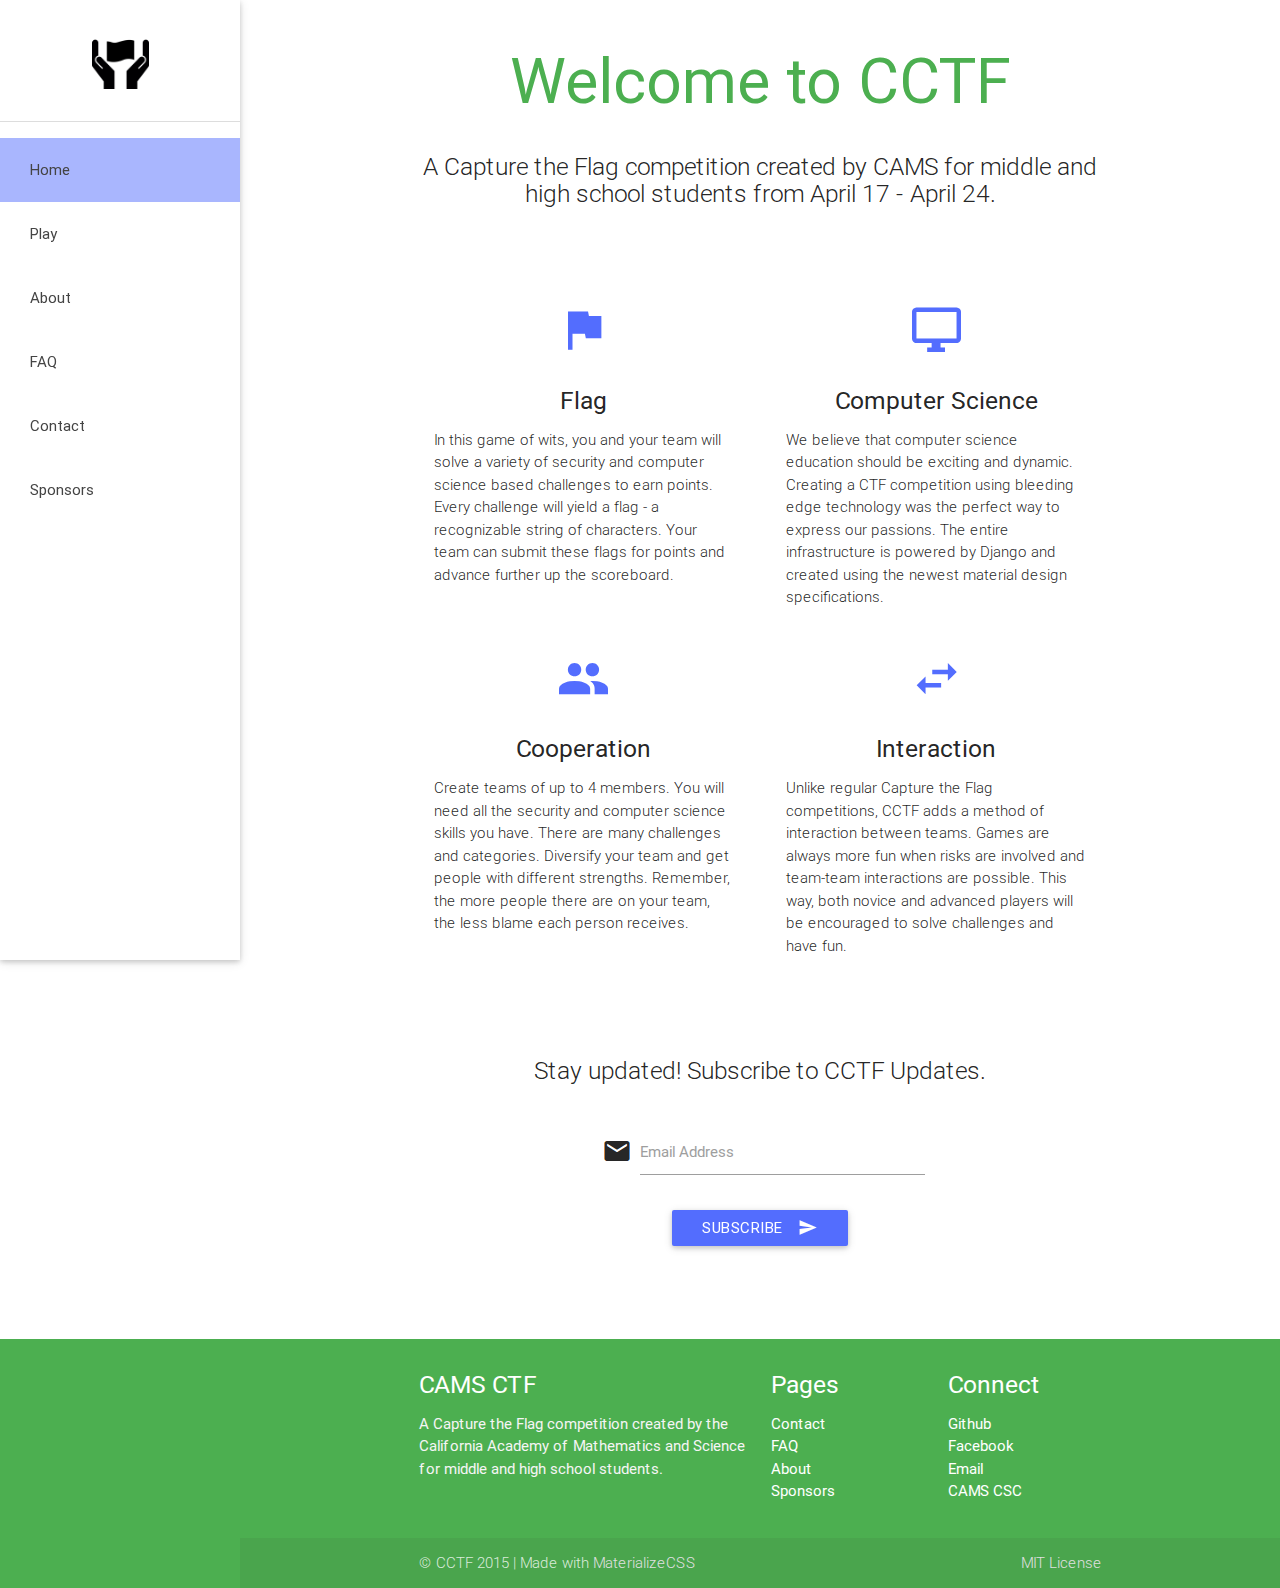
<file: index.html>
<!DOCTYPE html>
<html lang="en">

<head>
	<meta name="theme-color" content="#1B5E20">
    <meta http-equiv="Content-Type" content="text/html; charset=UTF-8" />
    <meta name="viewport" content="width=device-width, initial-scale=1, maximum-scale=1.0, user-scalable=no" />
	<meta name="description"  content="A Capture the Flag competition created by CAMS for middle and high school students." />
	<meta name="keywords"  content="ctf, cctf, cams, capture, flag, hack, competition" />
    <title>Home - CAMS Capture the Flag</title>
    <!-- Favicon -->
	<link rel="apple-touch-icon" sizes="57x57" href="/apple-touch-icon-57x57.png">
	<link rel="apple-touch-icon" sizes="114x114" href="/apple-touch-icon-114x114.png">
	<link rel="apple-touch-icon" sizes="72x72" href="/apple-touch-icon-72x72.png">
	<link rel="apple-touch-icon" sizes="144x144" href="/apple-touch-icon-144x144.png">
	<link rel="apple-touch-icon" sizes="60x60" href="/apple-touch-icon-60x60.png">
	<link rel="apple-touch-icon" sizes="120x120" href="/apple-touch-icon-120x120.png">
	<link rel="apple-touch-icon" sizes="76x76" href="/apple-touch-icon-76x76.png">
	<link rel="apple-touch-icon" sizes="152x152" href="/apple-touch-icon-152x152.png">
	<link rel="apple-touch-icon" sizes="180x180" href="/apple-touch-icon-180x180.png">
	<link rel="icon" type="image/png" href="/favicon-192x192.png" sizes="192x192">
	<link rel="icon" type="image/png" href="/favicon-160x160.png" sizes="160x160">
	<link rel="icon" type="image/png" href="/favicon-96x96.png" sizes="96x96">
	<link rel="icon" type="image/png" href="/favicon-16x16.png" sizes="16x16">
	<link rel="icon" type="image/png" href="/favicon-32x32.png" sizes="32x32">
	<meta name="msapplication-TileColor" content="#da532c">
	<meta name="msapplication-TileImage" content="/mstile-144x144.png">
    <!-- CSS  -->
    <link href="css/materialize.min.css" type="text/css" rel="stylesheet" media="screen,projection" />
    <link href="css/style.css" type="text/css" rel="stylesheet" media="screen,projection" />
</head>

<body>
	<header>
		<div class="container"><a href="#" data-activates="nav-mobile" class="button-collapse top-nav hide-on-large-only"><i class="medium mdi-navigation-menu indigo-text text-accent-2"></i></a></div>
		<ul id="nav-mobile" class="side-nav fixed">
			<li class="logo"><a id="logo-container" href="/" class="brand-logo">
				<object id="front-page-logo" type="image/png" data="logo.png"></object></a></li>
			<li class="active"><a href="/">Home</a></li>
			<li><a href="http://play.camsctf.com">Play</a></li>
			<li><a href="/about">About</a></li>
			<li><a href="/faq">FAQ</a></li>
			<li><a href="/contact">Contact</a></li>
			<li><a href="/sponsors">Sponsors</a></li>
		</ul>
	</header>
	
	<main>
		<div class="section no-pad-bot" id="index-banner">
			<div class="container">
				<h1 class="header center green-text">Welcome to CCTF</h1>
				<div class="row center">
					<h5 class="header col s12 light">A Capture the Flag competition created by CAMS for middle and high school students from April 17 - April 24.</h5>
				</div>
			</div>
		</div>
		
		<br>
		
		<div class="container">
			<div class="section">
				<div class="row">
					<div class="col s12 m6">
						<div class="icon-block">
							<h2 class="center indigo-text text-accent-2"><i class="mdi-content-flag"></i></h2>
							<h5 class="center">Flag</h5>

							<p class="light">In this game of wits, you and your team will solve a variety of security and computer science based challenges to earn points. Every challenge will yield a flag - a recognizable string of characters. Your team can submit these flags for points and advance further up the scoreboard.</p>
						</div>
					</div>

					<div class="col s12 m6">
						<div class="icon-block">
							<h2 class="center indigo-text text-accent-2"><i class="mdi-hardware-desktop-windows"></i></h2>
							<h5 class="center">Computer Science</h5>

							<p class="light">We believe that computer science education should be exciting and dynamic. Creating a CTF competition using bleeding edge technology was the perfect way to express our passions. The entire infrastructure is powered by Django and created using the newest material design specifications.</p>
						</div>
					</div>

					<div class="col s12 m6">
						<div class="icon-block">
							<h2 class="center indigo-text text-accent-2"><i class="mdi-social-people"></i></h2>
							<h5 class="center">Cooperation</h5>
							<p class="light">Create teams of up to 4 members. You will need all the security and computer science skills you have. There are many challenges and categories. Diversify your team and get people with different strengths. Remember, the more people there are on your team, the less blame each person receives.</p>
						</div>
					</div>
					
					<div class="col s12 m6">
						<div class="icon-block">
							<h2 class="center indigo-text text-accent-2"><i class="mdi-action-swap-horiz"></i></h2>
							<h5 class="center">Interaction</h5>
							<p class="light">Unlike regular Capture the Flag competitions, CCTF adds a method of interaction between teams. Games are always more fun when risks are involved and team-team interactions are possible. This way, both novice and advanced players will be encouraged to solve challenges and have fun.</p>
						</div>
					</div>
				</div>
				<br>
			</div>
			
			<div class="section">
				<div class="row center">
					<h5 class="header col s12 light">Stay updated! Subscribe to CCTF Updates.</h5>
				</div>
				<div class="row">
					<form method="post" action="http://camsctf.us10.list-manage.com/subscribe/post?u=fca31272a4fc22a114563f0ce&amp;id=0258f882fd" class="col s12 center">
						<div class="row">
							<div class="input-field col s12 l6 offset-l3">
								<i class="mdi-content-mail prefix"></i>
								<label for="mce-EMAIL">Email Address</label>
								<input type="email" value="" name="EMAIL" class="validate" id="mce-EMAIL" required>
							</div>
						</div>
						<div class="response" id="mce-error-response" style="display:none"></div>
						<div class="response" id="mce-success-response" style="display:none"></div>
						<div style="position: absolute; left: -5000px;"><input type="text" name="b_fca31272a4fc22a114563f0ce_0258f882fd" tabindex="-1" value=""></div>
						<button class="btn waves-effect waves-light indigo accent-2" type="submit" name="action">Subscribe
							<i class="mdi-content-send right"></i>
						</button>
					</form>
				</div>
			</div>
						
		</div>
		<br>
	</main>

	<footer class="green page-footer">
		<div class="container">
			<div class="row">
				<div class="col l6 s12">
					<h5 class="white-text">CAMS CTF</h5>
					<p class="grey-text text-lighten-4">A Capture the Flag competition created by the California Academy of Mathematics and Science for middle and high school students.</p>
				</div>
				<div class="col l3 s12">
					<h5 class="white-text">Pages</h5>
					<ul>
						<li><a class="white-text" href="/contact">Contact</a>
						</li>
						<li><a class="white-text" href="/faq">FAQ</a>
						</li>
						<li><a class="white-text" href="/about">About</a>
						</li>
						<li><a class="white-text" href="/sponsors">Sponsors</a>
						</li>
					</ul>
				</div>
				<div class="col l3 s12">
					<h5 class="white-text">Connect</h5>
					<ul>
						<li><a class="white-text" href="https://github.com/CAMSCSC">Github</a>
						</li>
						<li><a class="white-text" href="https://www.facebook.com/groups/1418538045055499/">Facebook</a>
						</li>
						<li><a class="white-text" href="mailto:contact@camsctf.com">Email</a>
						</li>
						<li><a class="white-text" href="http://camscsc.org/">CAMS CSC</a>
						</li>
					</ul>
				</div>
			</div>
		</div>
		<div class="footer-copyright">
			<div class="container">
			 	&copy; CCTF 2015 | Made with <a class="grey-text text-lighten-2" href="http://materializecss.com/">MaterializeCSS</a>
				<a class="grey-text text-lighten-2 right" href="https://github.com/bobbyluig/CCTF_Home/blob/master/LICENSE">MIT License</a>
			</div>
		</div>
	</footer>

    <script src="https://ajax.googleapis.com/ajax/libs/jquery/2.1.3/jquery.min.js"></script>
    <script src="js/materialize.min.js"></script>
	<script>
		(function(i,s,o,g,r,a,m){i['GoogleAnalyticsObject']=r;i[r]=i[r]||function(){(i[r].q=i[r].q||[]).push(arguments)},i[r].l=1*new Date();a=s.createElement(o),m=s.getElementsByTagName(o)[0];a.async=1;a.src=g;m.parentNode.insertBefore(a,m)})(window,document,'script','//www.google-analytics.com/analytics.js','ga');ga('create', 'UA-59224610-1', 'auto');ga('send', 'pageview');
		$(function(){$('.button-collapse').sideNav();});
	</script>
</body>

</html>
</file>
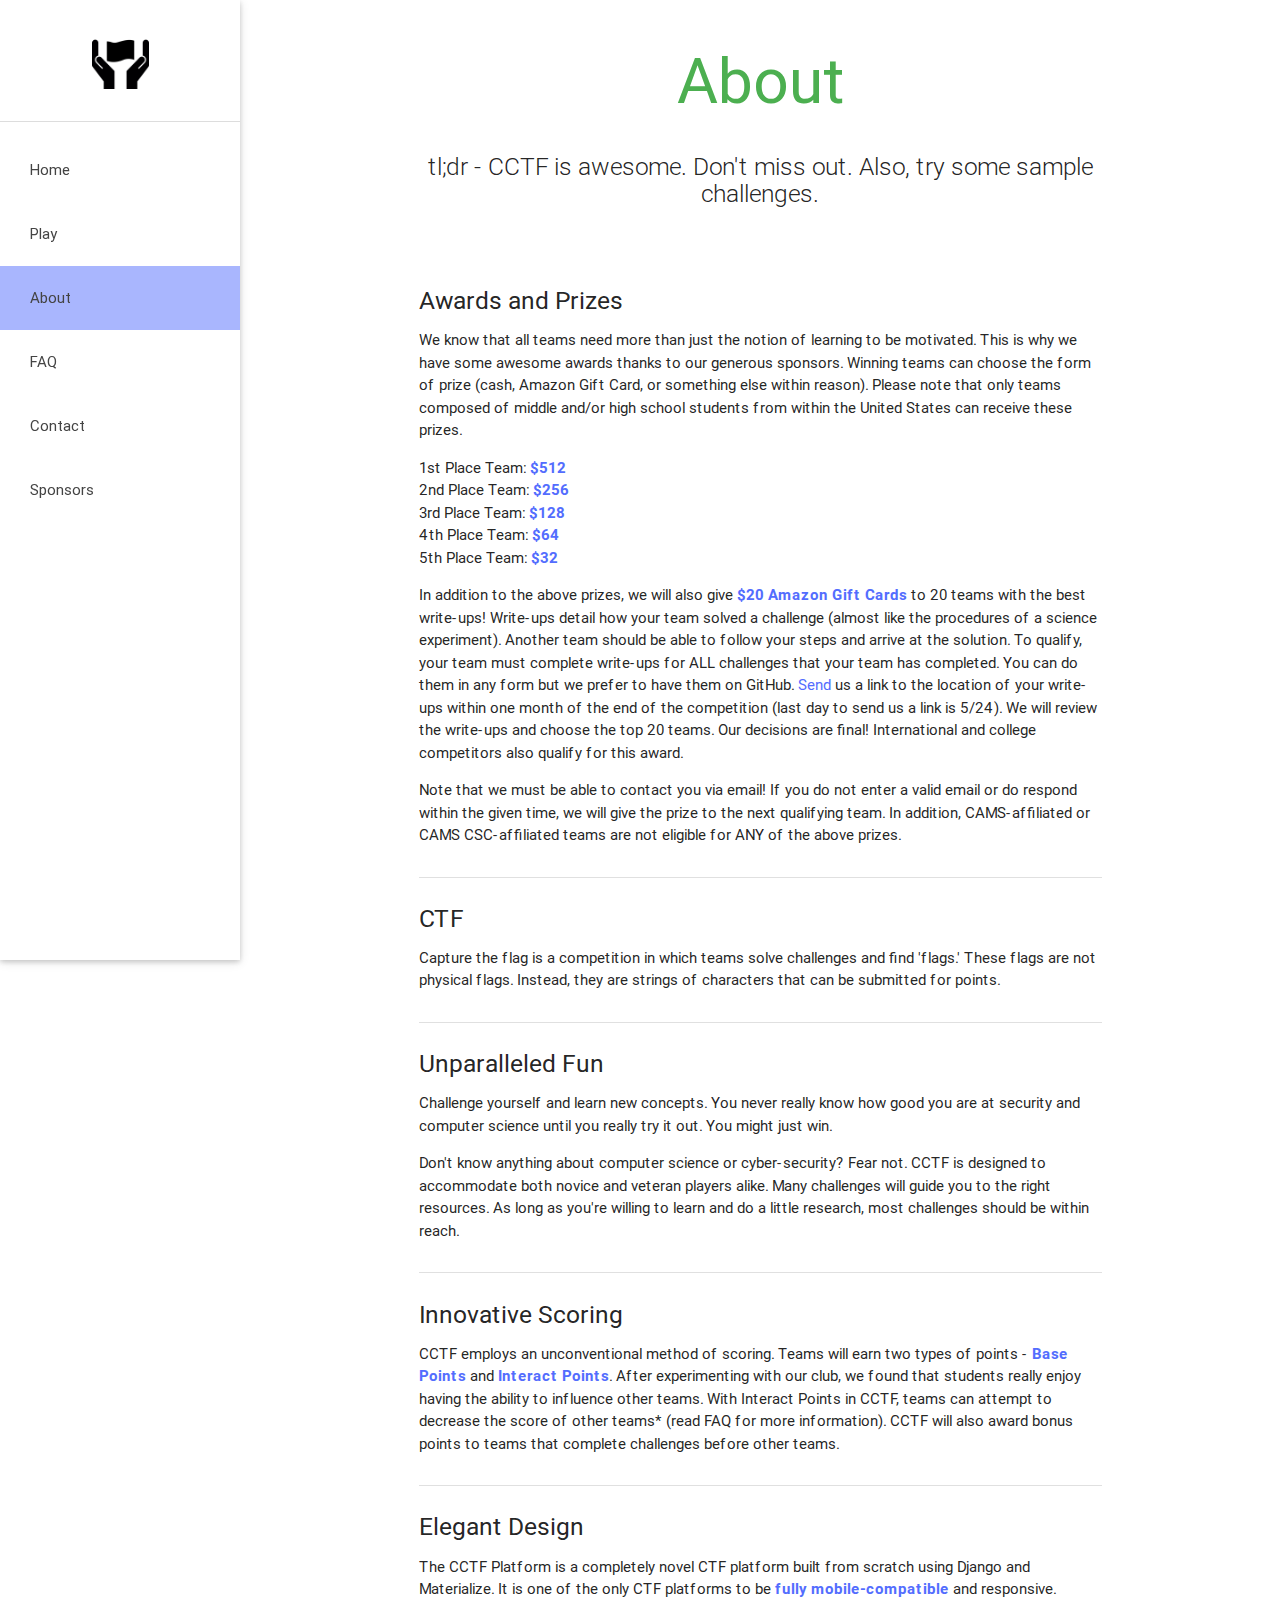
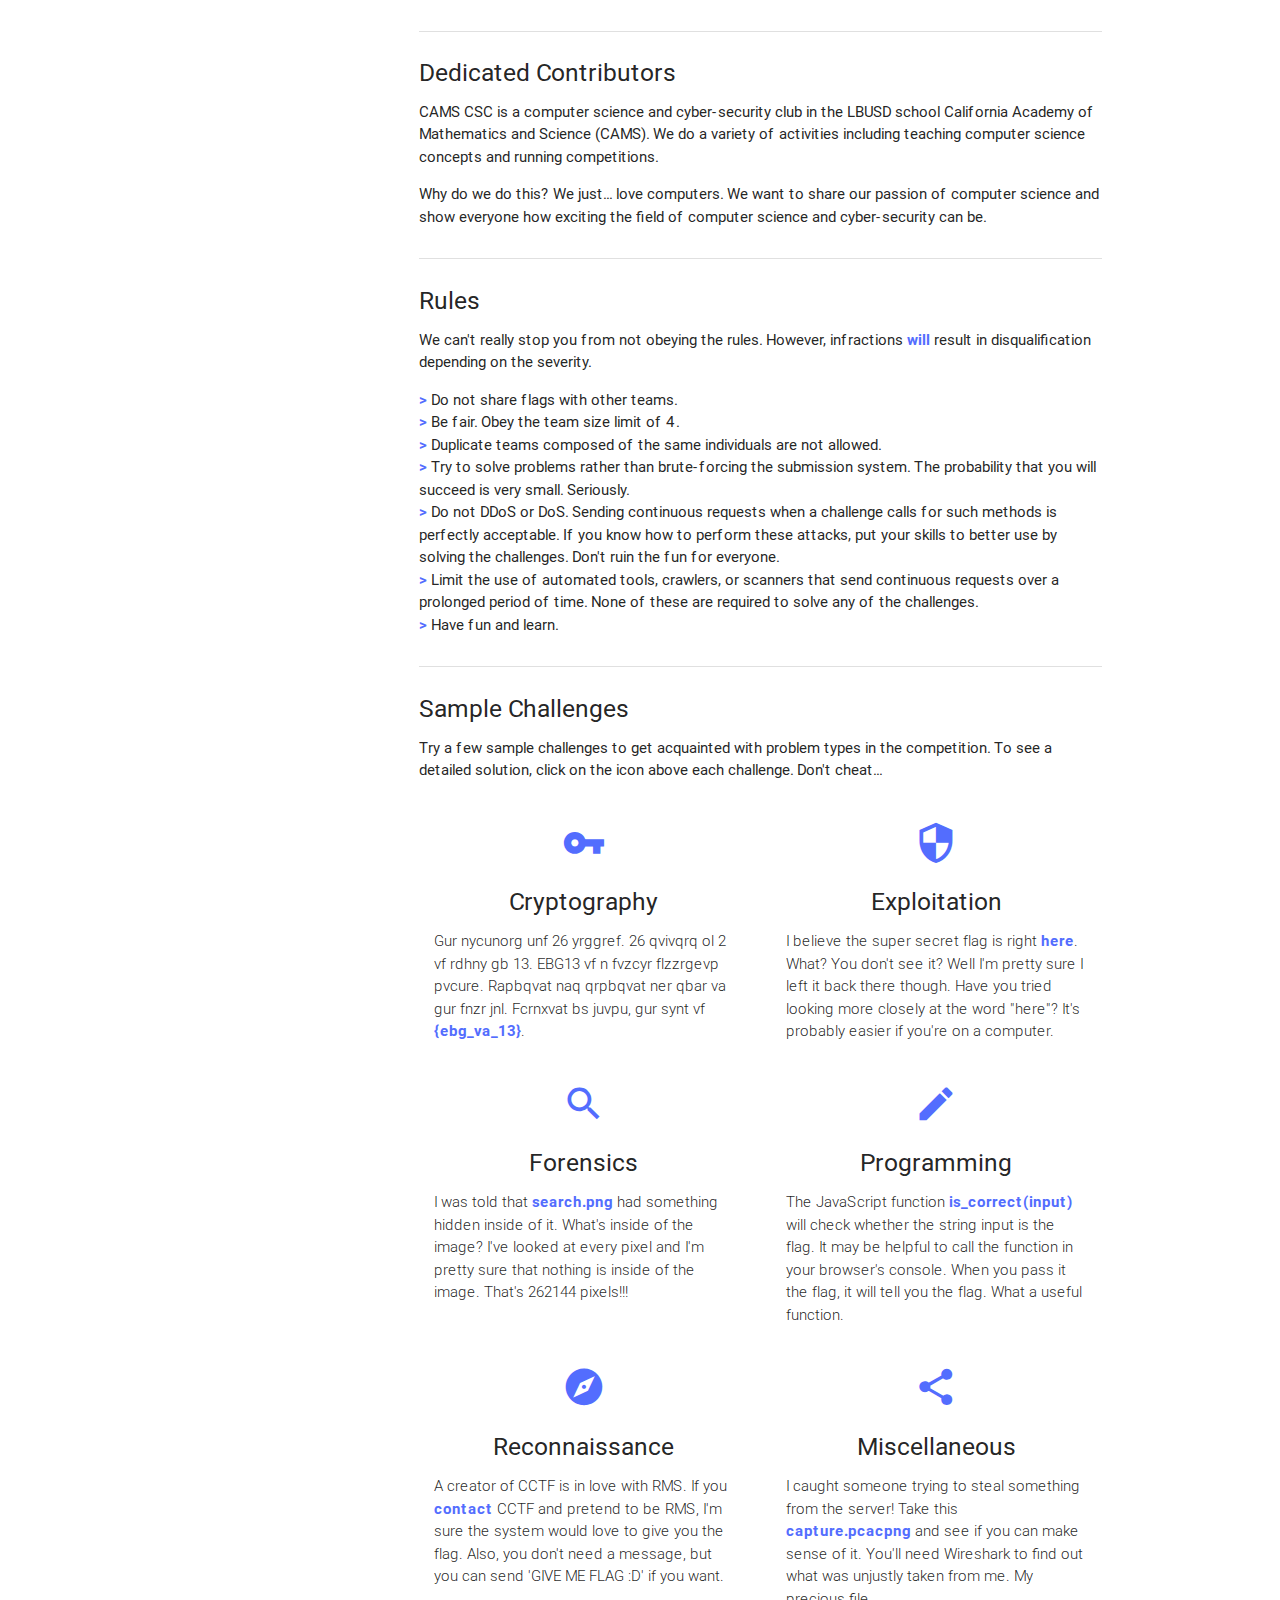
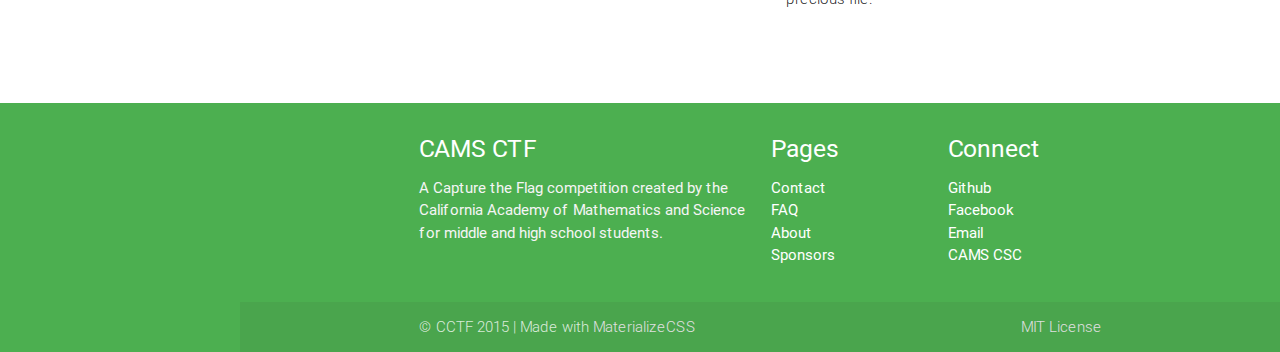
<file: about.html>
<!DOCTYPE html>
<html lang="en">

<head>
	<meta name="theme-color" content="#1B5E20">
    <meta http-equiv="Content-Type" content="text/html; charset=UTF-8" />
    <meta name="viewport" content="width=device-width, initial-scale=1, maximum-scale=1.0, user-scalable=no" />
	<meta name="description"  content="tl;dr - CCTF is awesome. Don't miss out. Also, try some sample challenges." />
	<meta name="keywords"  content="ctf, cctf, cams, capture, flag, hack, competition" />
    <title>About - CAMS Capture the Flag</title>
    <!-- Favicon -->
    <link rel="apple-touch-icon" sizes="57x57" href="/apple-touch-icon-57x57.png">
    <link rel="apple-touch-icon" sizes="114x114" href="/apple-touch-icon-114x114.png">
    <link rel="apple-touch-icon" sizes="72x72" href="/apple-touch-icon-72x72.png">
    <link rel="apple-touch-icon" sizes="144x144" href="/apple-touch-icon-144x144.png">
    <link rel="apple-touch-icon" sizes="60x60" href="/apple-touch-icon-60x60.png">
    <link rel="apple-touch-icon" sizes="120x120" href="/apple-touch-icon-120x120.png">
    <link rel="apple-touch-icon" sizes="76x76" href="/apple-touch-icon-76x76.png">
    <link rel="apple-touch-icon" sizes="152x152" href="/apple-touch-icon-152x152.png">
    <link rel="apple-touch-icon" sizes="180x180" href="/apple-touch-icon-180x180.png">
    <link rel="icon" type="image/png" href="/favicon-192x192.png" sizes="192x192">
    <link rel="icon" type="image/png" href="/favicon-160x160.png" sizes="160x160">
    <link rel="icon" type="image/png" href="/favicon-96x96.png" sizes="96x96">
    <link rel="icon" type="image/png" href="/favicon-16x16.png" sizes="16x16">
    <link rel="icon" type="image/png" href="/favicon-32x32.png" sizes="32x32">
    <meta name="msapplication-TileColor" content="#da532c">
    <meta name="msapplication-TileImage" content="/mstile-144x144.png">
    <!-- CSS  -->
    <link href="css/materialize.min.css" type="text/css" rel="stylesheet" media="screen,projection" />
    <link href="css/style.css" type="text/css" rel="stylesheet" media="screen,projection" />
</head>

<body>
	<header>
		<div class="container"><a href="#" data-activates="nav-mobile" class="button-collapse top-nav hide-on-large-only"><i class="medium mdi-navigation-menu indigo-text text-accent-2"></i></a></div>
		<ul id="nav-mobile" class="side-nav fixed">
			<li class="logo"><a id="logo-container" href="/" class="brand-logo">
				<object id="front-page-logo" type="image/png" data="logo.png"></object></a></li>
			<li><a href="/">Home</a></li>
			<li><a href="http://play.camsctf.com">Play</a></li>
			<li class="active"><a href="/about">About</a></li>
			<li><a href="/faq">FAQ</a></li>
			<li><a href="/contact">Contact</a></li>
			<li><a href="/sponsors">Sponsors</a></li>
		</ul>
	</header>
	
	<main>
		<div class="section no-pad-bot" id="index-banner">
			<div class="container">
				<h1 class="header center green-text">About</h1>
				<div class="row center">
					<h5 class="header col s12 light">tl;dr - CCTF is awesome. Don't miss out. Also, try some sample challenges.</h5>
				</div>
			</div>
		</div>
		
		<br>
		
		<div class="container">
			<div class="section" id="prizes">
				<h5>Awards and Prizes</h5>
				<p>We know that all teams need more than just the notion of learning to be motivated. This is why we have some awesome awards thanks to our generous sponsors. Winning teams can choose the form of prize (cash, Amazon Gift Card, or something else within reason). Please note that only teams composed of middle and/or high school students from within the United States can receive these prizes.</p>
				<ul>
					<li>1st Place Team: <b>$512</b></li>
					<li>2nd Place Team: <b>$256</b></li>
					<li>3rd Place Team: <b>$128</b></li>
					<li>4th Place Team: <b>$64</b></li>
					<li>5th Place Team: <b>$32</b></li>
				</ul>
				<p>In addition to the above prizes, we will also give <b>$20 Amazon Gift Cards</b> to 20 teams with the best write-ups! Write-ups detail how your team solved a challenge (almost like the procedures of a science experiment). Another team should be able to follow your steps and arrive at the solution. To qualify, your team must complete write-ups for ALL challenges that your team has completed. You can do them in any form but we prefer to have them on GitHub. <a href="mailto:contact@camsctf.com">Send</a> us a link to the location of your write-ups within one month of the end of the competition (last day to send us a link is 5/24). We will review the write-ups and choose the top 20 teams. Our decisions are final! International and college competitors also qualify for this award.</p>
				<p>Note that we must be able to contact you via email! If you do not enter a valid email or do respond within the given time, we will give the prize to the next qualifying team. In addition, CAMS-affiliated or CAMS CSC-affiliated teams are not eligible for ANY of the above prizes.</p>
			</div>
			<div class="divider"></div>	
	
			<div class="section">
				<h5>CTF</h5>
				<p>Capture the flag is a competition in which teams solve challenges and find 'flags.' These flags are not physical flags. Instead, they are strings of characters that can be submitted for points.</p>
			</div>
			<div class="divider"></div>

			<div class="section">
				<h5>Unparalleled Fun</h5>
				<p>Challenge yourself and learn new concepts. You never really know how good you are at security and computer science until you really try it out. You might just win.</p>
				<p>Don't know anything about computer science or cyber-security? Fear not. CCTF is designed to accommodate both novice and veteran players alike. Many challenges will guide you to the right resources. As long as you're willing to learn and do a little research, most challenges should be within reach.</p>
			</div>
			<div class="divider"></div>

			<div class="section">
				<h5>Innovative Scoring</h5>
				<p>CCTF employs an unconventional method of scoring. Teams will earn two types of points - <b>Base Points</b> and <b>Interact Points</b>. After experimenting with our club, we found that students really enjoy having the ability to influence other teams. With Interact Points in CCTF, teams can attempt to decrease the score of other teams* (read FAQ for more information). CCTF will also award bonus points to teams that complete challenges before other teams.</p>
			</div>
			<div class="divider"></div>
			
			<div class="section">
				<h5>Elegant Design</h5>
				<p>The CCTF Platform is a completely novel CTF platform built from scratch using Django and Materialize. It is one of the only CTF platforms to be <b>fully mobile-compatible</b> and responsive.</p>
			</div>
			<div class="divider"></div>
			
			<div class="section">
				<h5>Dedicated Contributors</h5>
				<p>CAMS CSC is a computer science and cyber-security club in the LBUSD school California Academy of Mathematics and Science (CAMS). We do a variety of activities including teaching computer science concepts and running competitions.</p>
				<p>Why do we do this? We just... love computers. We want to share our passion of computer science and show everyone how exciting the field of computer science and cyber-security can be.</p>
			</div>
			<div class="divider"></div>
			
			<div class="section rules" id="rules">
				<h5>Rules</h5>
				<p>We can't really stop you from not obeying the rules. However, infractions <b>will</b> result in disqualification depending on the severity.</p>
				<ul>
					<li>Do not share flags with other teams.</li>
					<li>Be fair. Obey the team size limit of 4.</li>
					<li>Duplicate teams composed of the same individuals are not allowed.</li>
					<li>Try to solve problems rather than brute-forcing the submission system. The probability that you will succeed is very small. Seriously.</li>
					<li>Do not DDoS or DoS. Sending continuous requests when a challenge calls for such methods is perfectly acceptable. If you know how to perform these attacks, put your skills to better use by solving the challenges. Don't ruin the fun for everyone.</li>
					<li>Limit the use of automated tools, crawlers, or scanners that send continuous requests over a prolonged period of time. None of these are required to solve any of the challenges.</li>
					<li>Have fun and learn.</li>
				</ul>
			</div>
			<div class="divider"></div>
			
			<div class="section">
				<h5>Sample Challenges</h5>
				<p>Try a few sample challenges to get acquainted with problem types in the competition. To see a detailed solution, click on the icon above each challenge. Don't cheat...</p>
				<div class="row">
					<div class="col s12 l6">
						<div class="icon-block">
							<h3 class="center indigo-text text-accent-2"><a id="crypt" href="#solutions"><i class="mdi-communication-vpn-key"></i></a></h3>
							<h5 class="center">Cryptography</h5>
							<p class="light">Gur nycunorg unf 26 yrggref. 26 qvivqrq ol 2 vf rdhny gb 13. EBG13 vf n fvzcyr flzzrgevp pvcure. Rapbqvat naq qrpbqvat ner qbar va gur fnzr jnl. Fcrnxvat bs juvpu, gur synt vf <b>{ebg_va_13}</b>.</p>
						</div>
					</div>
					<div class="col s12 l6">
						<div class="icon-block">
							<h3 class="center indigo-text text-accent-2"><a id="expl" href="#solutions"><i class="mdi-hardware-security"></i></a></h3>
							<h5 class="center">Exploitation</h5>
							<p class="light">I believe the super secret flag is right <b>here<!-- {sup3r_s3cr3t_f1ag} --></b>. What? You don't see it? Well I'm pretty sure I left it back there though. Have you tried looking more closely at the word "here"? It's probably easier if you're on a computer.</p>
						</div>
					</div>
					<div class="col s12 l6">
						<div class="icon-block">
							<h3 class="center indigo-text text-accent-2"><a id="fore" href="#solutions"><i class="mdi-action-search"></i></a></h3>
							<h5 class="center">Forensics</h5>
							<p class="light">I was told that <b><a href="sample/search.png" download>search.png</a></b> had something hidden inside of it. What's inside of the image? I've looked at every pixel and I'm pretty sure that nothing is inside of the image. That's 262144 pixels!!!</p>
						</div>
					</div>
					<div class="col s12 l6">
						<div class="icon-block">
							<h3 class="center indigo-text text-accent-2"><a id="prog" href="#solutions"><i class="mdi-editor-mode-edit"></i></a></h3>
							<h5 class="center">Programming</h5>
							<p class="light">The JavaScript function <b>is_correct(input)</b> will check whether the string input is the flag. It may be helpful to call the function in your browser's console. When you pass it the flag, it will tell you the flag. What a useful function.</p>
							
							<script>
								flag = [ 123, 99, 104, 97, 114, 95, 99, 48, 100, 101, 115, 95, 101, 104, 63, 125 ];
								function is_correct(input) {
									for(var i=0; i<flag.length; i++) {
										if(flag[i] !== input.charCodeAt(i)) {
											toast('Incorrect!', 2500);
											return false;
										}
									}
									toast('Flag: ' + input, 5000);
									return true;
								}
							</script>
							
						</div>
					</div>
					<div class="col s12 l6">
						<div class="icon-block">
							<h3 class="center indigo-text text-accent-2"><a id="recon" href="#solutions"><i class="mdi-action-explore"></i></a></h3>
							<h5 class="center">Reconnaissance</h5>
							<p class="light">A creator of CCTF is in love with RMS. If you <a href="/contact.html"><b>contact</b></a> CCTF and pretend to be RMS, I'm sure the system would love to give you the flag. Also, you don't need a message, but you can send 'GIVE ME FLAG :D' if you want.</p>
						</div>
					</div>
					<div class="col s12 l6">
						<div class="icon-block">
							<h3 class="center indigo-text text-accent-2"><a id="misc" href="#solutions"><i class="mdi-social-share"></i></a></h3>
							<h5 class="center">Miscellaneous</h5>
							<p class="light">I caught someone trying to steal something from the server! Take this <a href="sample/capture.pcapng" download><b>capture.pcacpng</b></a> and see if you can make sense of it. You'll need Wireshark to find out what was unjustly taken from me. My precious file.</p>
						</div>
					</div>
				</div>
			</div>
		</div>
		<br>
	</main>
	
	<div id="solutions" class="modal">
		<div class="modal-content">
			<h4>Solution</h4>
			<div id="s_content"></div>
		</div>
		<div class="modal-footer">
			<a href="#" class="btn waves-effect waves-light indigo accent-2 modal-action modal-close">Got it</a>
		</div>
	</div>
	
	<footer class="green page-footer">
		<div class="container">
			<div class="row">
				<div class="col l6 s12">
					<h5 class="white-text">CAMS CTF</h5>
					<p class="grey-text text-lighten-4">A Capture the Flag competition created by the California Academy of Mathematics and Science for middle and high school students.</p>
				</div>
				<div class="col l3 s12">
					<h5 class="white-text">Pages</h5>
					<ul>
						<li><a class="white-text" href="/contact">Contact</a>
						</li>
						<li><a class="white-text" href="/faq">FAQ</a>
						</li>
						<li><a class="white-text" href="/about">About</a>
						</li>
						<li><a class="white-text" href="/sponsors">Sponsors</a>
						</li>
					</ul>
				</div>
				<div class="col l3 s12">
					<h5 class="white-text">Connect</h5>
					<ul>
						<li><a class="white-text" href="https://github.com/CAMSCSC">Github</a>
						</li>
						<li><a class="white-text" href="https://www.facebook.com/groups/1418538045055499/">Facebook</a>
						</li>
						<li><a class="white-text" href="mailto:contact@camsctf.com">Email</a>
						</li>
						<li><a class="white-text" href="http://camscsc.org/">CAMS CSC</a>
						</li>
					</ul>
				</div>
			</div>
		</div>
		<div class="footer-copyright">
			<div class="container">
			 	&copy; CCTF 2015 | Made with <a class="grey-text text-lighten-2" href="http://materializecss.com/">MaterializeCSS</a>
				<a class="grey-text text-lighten-2 right" href="https://github.com/bobbyluig/CCTF_Home/blob/master/LICENSE">MIT License</a>
			</div>
		</div>
	</footer>

    <script src="https://ajax.googleapis.com/ajax/libs/jquery/2.1.3/jquery.min.js"></script>
    <script src="js/materialize.min.js"></script>
	<script>
		(function(i,s,o,g,r,a,m){i['GoogleAnalyticsObject']=r;i[r]=i[r]||function(){(i[r].q=i[r].q||[]).push(arguments)},i[r].l=1*new Date();a=s.createElement(o),m=s.getElementsByTagName(o)[0];a.async=1;a.src=g;m.parentNode.insertBefore(a,m)})(window,document,'script','//www.google-analytics.com/analytics.js','ga');ga('create', 'UA-59224610-1', 'auto');ga('send', 'pageview');
		$(function(){$('.button-collapse').sideNav();});
	</script>	

	<!-- Don't cheat! Try the problems first.-->
    <script src="js/solutions.js"></script>
	
</body>

</html>
</file>
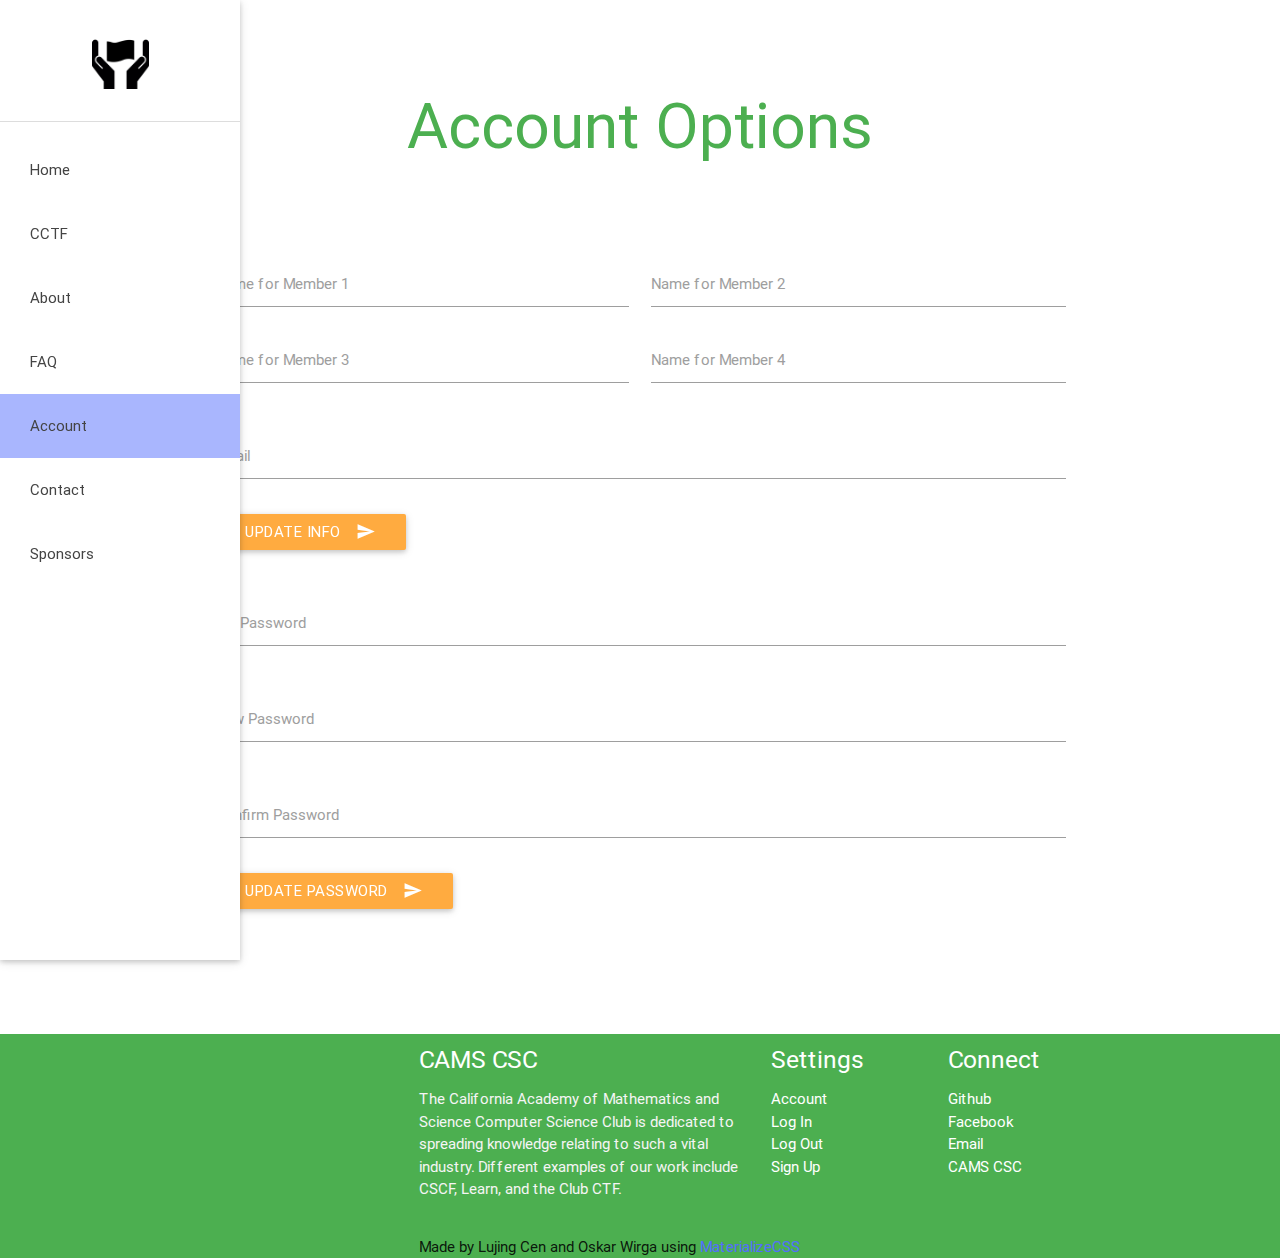
<file: account.html>
<!DOCTYPE html>
<html lang="en">

<head>
	<meta name="theme-color" content="#1B5E20">
    <meta http-equiv="Content-Type" content="text/html; charset=UTF-8" />
    <meta name="viewport" content="width=device-width, initial-scale=1, maximum-scale=1.0, user-scalable=no" />
    <title>Account - CAMS Capture the Flag</title>
    <!-- Favicon -->
    <link rel="apple-touch-icon" sizes="57x57" href="/apple-touch-icon-57x57.png">
    <link rel="apple-touch-icon" sizes="114x114" href="/apple-touch-icon-114x114.png">
    <link rel="apple-touch-icon" sizes="72x72" href="/apple-touch-icon-72x72.png">
    <link rel="apple-touch-icon" sizes="144x144" href="/apple-touch-icon-144x144.png">
    <link rel="apple-touch-icon" sizes="60x60" href="/apple-touch-icon-60x60.png">
    <link rel="apple-touch-icon" sizes="120x120" href="/apple-touch-icon-120x120.png">
    <link rel="apple-touch-icon" sizes="76x76" href="/apple-touch-icon-76x76.png">
    <link rel="apple-touch-icon" sizes="152x152" href="/apple-touch-icon-152x152.png">
    <link rel="apple-touch-icon" sizes="180x180" href="/apple-touch-icon-180x180.png">
    <link rel="icon" type="image/png" href="/favicon-192x192.png" sizes="192x192">
    <link rel="icon" type="image/png" href="/favicon-160x160.png" sizes="160x160">
    <link rel="icon" type="image/png" href="/favicon-96x96.png" sizes="96x96">
    <link rel="icon" type="image/png" href="/favicon-16x16.png" sizes="16x16">
    <link rel="icon" type="image/png" href="/favicon-32x32.png" sizes="32x32">
    <meta name="msapplication-TileColor" content="#da532c">
    <meta name="msapplication-TileImage" content="/mstile-144x144.png">
    <!-- CSS  -->
    <link href="css/materialize.css" type="text/css" rel="stylesheet" media="screen,projection" />
    <link href="css/style.css" type="text/css" rel="stylesheet" media="screen,projection" />
</head>

<body>
    <div class="container"><a href="#" data-activates="nav-mobile" class="button-collapse top-nav hide-on-large-only"><i class="medium mdi-navigation-menu orange-text text-color-orange-accent-2"></i></a>
    </div>
    <ul id="nav-mobile" class="side-nav fixed">
		<li class="logo"><a id="logo-container" href="index.html" class="brand-logo">
            <object id="front-page-logo" type="image/png" data="logo.png"></object></a></li>
        <li><a href="index.html">Home</a></li>
        <li><a href="cctf.html">CCTF</a></li>
        <li><a href="about.html">About</a></li>
        <li><a href="faq.html">FAQ</a></li>
        <li class="active"><a href="account.html">Account</a></li>
        <li><a href="contact.html">Contact</a></li>
        <li><a href="sponsors.html">Sponsors</a></li>
    </ul>
    <div class="section no-pad-bot" id="index-banner">
        <div class="container">
            <br>
            <br>
            <h1 class="header center green-text">Account Options</h1>
            <br>
            <br>

        </div>
    </div>


    <div class="container">
        <div class="section">

            <!--   Icon Section   -->
            <div class="row">
                <form class="col s12">
                    <div class="row">
                        <div class="input-field col s12 m6 l6">
                            <input id="namem1" type="text" class="validate">
                            <label for="namem1" class="">Name for Member 1</label>
                        </div>
                        <div class="input-field col s12 m6 l6">
                            <input id="namem2" type="text" class="validate">
                            <label for="namem2" class="">Name for Member 2</label>
                        </div>
                        <div class="input-field col s12 m6 l6">
                            <input id="namem3" type="text" class="validate">
                            <label for="namem3">Name for Member 3</label>
                        </div>
                        <div class="input-field col s12 m6 l6">
                            <input id="namem4" type="text" class="validate">
                            <label for="namem4">Name for Member 4</label>
                        </div>
                    </div>
                    <div class="row">
                        <div class="input-field col s12">
                            <input id="email" type="email" class="validate">
                            <label for="email">Email</label>
                        </div>
                    </div>
                    <button class="btn waves-effect waves-ligh orange accent-2" type="submit" name="action">Update Info
                        <i class="mdi-content-send right"></i>
                    </button>
                </form>
            </div>
			
			<div class="row">
                <form class="col s12">
                    <div class="row">
                        <div class="input-field col s12">
                            <input id="password_old" type="password" class="validate">
                            <label for="password_old">Old Password</label>
                        </div>
                    </div>
					<div class="row">
                        <div class="input-field col s12">
                            <input id="password_new" type="password" class="validate">
                            <label for="password_new">New Password</label>
                        </div>
                    </div>
					<div class="row">
                        <div class="input-field col s12">
                            <input id="password_confirm" type="password" class="validate">
                            <label for="password_confirm">Confirm Password</label>
                        </div>
                    </div>
                    <button class="btn waves-effect waves-ligh orange accent-2" type="submit" name="action">Update Password
                        <i class="mdi-content-send right"></i>
                    </button>
                </form>
            </div>
			
        </div>
        <br>
        <br>

        <div class="section">

        </div>
    </div>

    <footer class="green">
        <div class="container">
            <div class="row">
                <div class="col l6 s12">
                    <h5 class="white-text">CAMS CSC</h5>
                    <p class="grey-text text-lighten-4">The California Academy of Mathematics and Science Computer Science Club is dedicated to spreading knowledge relating to such a vital industry. Different examples of our work include CSCF, Learn, and the Club CTF.</p>


                </div>
                <div class="col l3 s12">
                    <h5 class="white-text">Settings</h5>
                    <ul>
                        <li><a class="white-text" href="#!">Account</a>
                        </li>
                        <li><a class="white-text" href="#!">Log In</a>
                        </li>
                        <li><a class="white-text" href="#!">Log Out</a>
                        </li>
                        <li><a class="white-text" href="#!">Sign Up</a>
                        </li>
                    </ul>
                </div>
                <div class="col l3 s12">
                    <h5 class="white-text">Connect</h5>
                    <ul>
                        <li><a class="white-text" href="https://github.com/CAMSCSC">Github</a>
                        </li>
                        <li><a class="white-text" href="https://www.facebook.com/groups/1418538045055499/">Facebook</a>
                        </li>
                        <li><a class="white-text" href="mailto:">Email</a>
                        </li>
                        <li><a class="white-text" href="http://camscsc.org/">CAMS CSC</a>
                        </li>
                    </ul>
                </div>
            </div>
        </div>
        <div class="footer-copyright">
            <div class="container">
                Made by Lujing Cen and Oskar Wirga using <a href="http://materializecss.com/">MaterializeCSS</a>
            </div>
        </div>
    </footer>



    <!--  Scripts-->
    <script src="https://ajax.googleapis.com/ajax/libs/jquery/2.1.3/jquery.min.js"></script>
    <script src="js/materialize.js"></script>
    <script src="js/init.js"></script>
	<script src="js/mobile.js"></script>
	
</body>

</html>
</file>
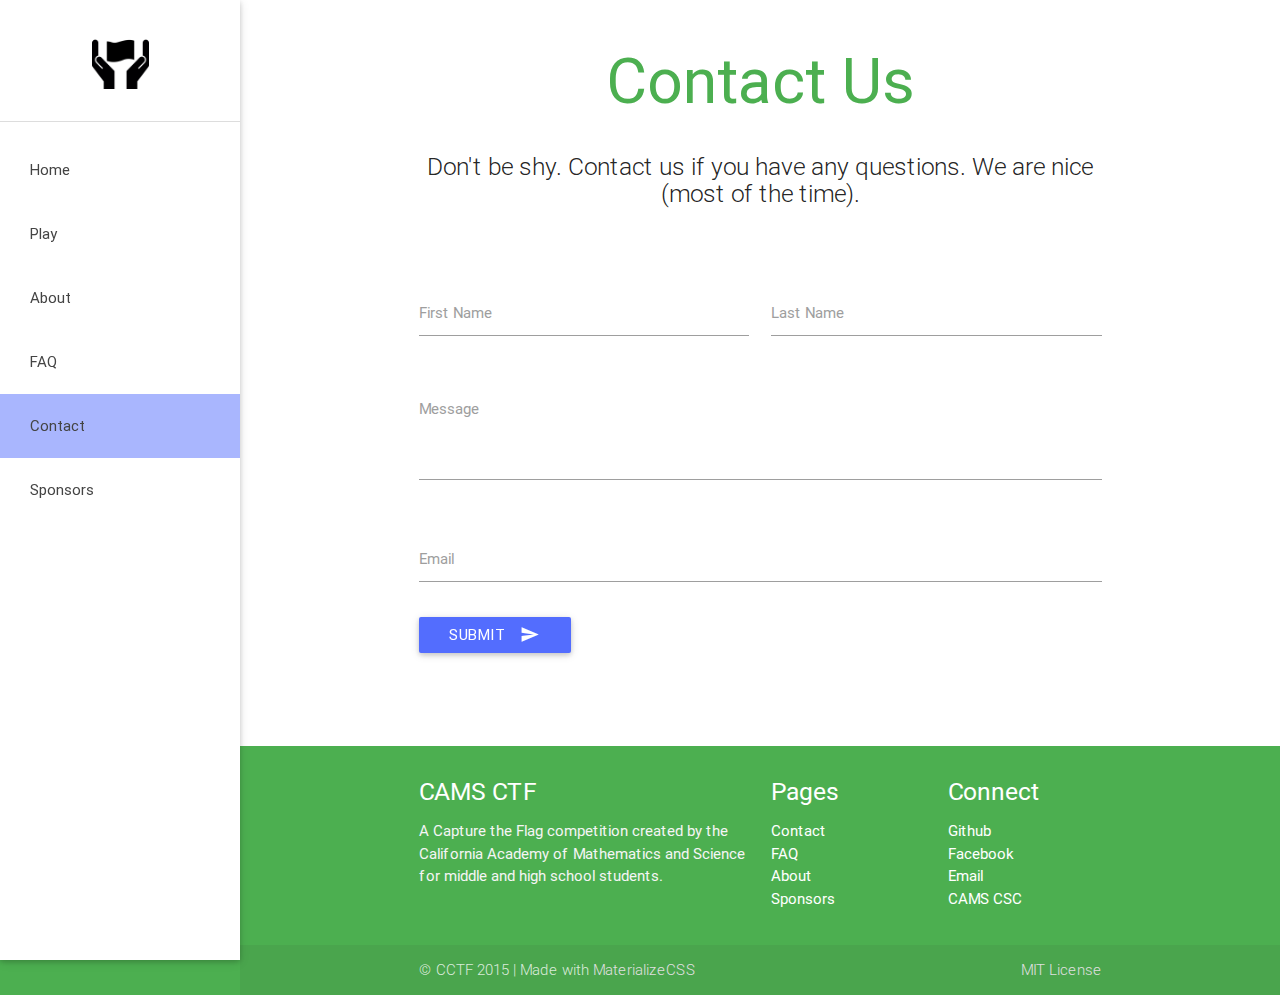
<file: contact.html>
<!DOCTYPE html>
<html lang="en">

<head>
	<meta name="theme-color" content="#1B5E20">
    <meta http-equiv="Content-Type" content="text/html; charset=UTF-8" />
    <meta name="viewport" content="width=device-width, initial-scale=1, maximum-scale=1.0, user-scalable=no" />
	<meta name="description"  content="Don't be shy. Contact us if you have any questions. We are nice (most of the time)." />
	<meta name="keywords"  content="ctf, cctf, cams, capture, flag, hack, competition" />
    <title>Contact - CAMS Capture the Flag</title>
    <!-- Favicon -->
    <link rel="apple-touch-icon" sizes="57x57" href="/apple-touch-icon-57x57.png">
    <link rel="apple-touch-icon" sizes="114x114" href="/apple-touch-icon-114x114.png">
    <link rel="apple-touch-icon" sizes="72x72" href="/apple-touch-icon-72x72.png">
    <link rel="apple-touch-icon" sizes="144x144" href="/apple-touch-icon-144x144.png">
    <link rel="apple-touch-icon" sizes="60x60" href="/apple-touch-icon-60x60.png">
    <link rel="apple-touch-icon" sizes="120x120" href="/apple-touch-icon-120x120.png">
    <link rel="apple-touch-icon" sizes="76x76" href="/apple-touch-icon-76x76.png">
    <link rel="apple-touch-icon" sizes="152x152" href="/apple-touch-icon-152x152.png">
    <link rel="apple-touch-icon" sizes="180x180" href="/apple-touch-icon-180x180.png">
    <link rel="icon" type="image/png" href="/favicon-192x192.png" sizes="192x192">
    <link rel="icon" type="image/png" href="/favicon-160x160.png" sizes="160x160">
    <link rel="icon" type="image/png" href="/favicon-96x96.png" sizes="96x96">
    <link rel="icon" type="image/png" href="/favicon-16x16.png" sizes="16x16">
    <link rel="icon" type="image/png" href="/favicon-32x32.png" sizes="32x32">
    <meta name="msapplication-TileColor" content="#da532c">
    <meta name="msapplication-TileImage" content="/mstile-144x144.png">
    <!-- CSS  -->
    <link href="css/materialize.min.css" type="text/css" rel="stylesheet" media="screen,projection" />
    <link href="css/style.css" type="text/css" rel="stylesheet" media="screen,projection" />
</head>

<body>
	<header>
		<div class="container"><a href="#" data-activates="nav-mobile" class="button-collapse top-nav hide-on-large-only"><i class="medium mdi-navigation-menu indigo-text text-accent-2"></i></a></div>
		<ul id="nav-mobile" class="side-nav fixed">
			<li class="logo"><a id="logo-container" href="/" class="brand-logo">
				<object id="front-page-logo" type="image/png" data="logo.png"></object></a></li>
			<li><a href="/">Home</a></li>
			<li><a href="http://play.camsctf.com">Play</a></li>
			<li><a href="/about">About</a></li>
			<li><a href="/faq">FAQ</a></li>
			<li class="active"><a href="/contact">Contact</a></li>
			<li><a href="/sponsors">Sponsors</a></li>
		</ul>
	</header>
	
	<main>
		<div class="section no-pad-bot" id="index-banner">
			<div class="container">
				<h1 class="header center green-text">Contact Us</h1>
				<div class="row center">
					<h5 class="header col s12 light">Don't be shy. Contact us if you have any questions. We are nice (most of the time).</h5>
				</div>
			</div>
		</div>
		
		<br>

		<div class="container">
			<div class="section">
				<div class="row">
					<form class="col s12" action="contact.php">
						<div class="row">
							<div class="input-field col s12 m6 l6">
								<input id="first_namecontact" name="first" type="text" class="validate">
								<label for="first_namecontact" class="">First Name</label>
							</div>
							<div class="input-field col s12 m6 l6">
								<input id="last_namecontact" name="last" type="text" class="validate">
								<label for="last_namecontact">Last Name</label>
							</div>
						</div>
						<div class="row">
							<div class="input-field col s12">
								<textarea name="message" class="materialize-textarea validate"></textarea>
								<label>Message</label>
							</div>
						</div>
						<div class="row">
							<div class="input-field col s12">
								<input id="email" name="email" type="email" class="validate">
								<label for="email">Email</label>
							</div>
						</div>
						<button class="btn waves-effect waves-light indigo accent-2" type="submit" name="action">Submit
							<i class="mdi-content-send right"></i>
						</button>
					</form>
				</div>
			</div>
		</div>
		<br>
	</main>

	<footer class="green page-footer">
		<div class="container">
			<div class="row">
				<div class="col l6 s12">
					<h5 class="white-text">CAMS CTF</h5>
					<p class="grey-text text-lighten-4">A Capture the Flag competition created by the California Academy of Mathematics and Science for middle and high school students.</p>
				</div>
				<div class="col l3 s12">
					<h5 class="white-text">Pages</h5>
					<ul>
						<li><a class="white-text" href="/contact">Contact</a>
						</li>
						<li><a class="white-text" href="/faq">FAQ</a>
						</li>
						<li><a class="white-text" href="/about">About</a>
						</li>
						<li><a class="white-text" href="/sponsors">Sponsors</a>
						</li>
					</ul>
				</div>
				<div class="col l3 s12">
					<h5 class="white-text">Connect</h5>
					<ul>
						<li><a class="white-text" href="https://github.com/CAMSCSC">Github</a>
						</li>
						<li><a class="white-text" href="https://www.facebook.com/groups/1418538045055499/">Facebook</a>
						</li>
						<li><a class="white-text" href="mailto:contact@camsctf.com">Email</a>
						</li>
						<li><a class="white-text" href="http://camscsc.org/">CAMS CSC</a>
						</li>
					</ul>
				</div>
			</div>
		</div>
		<div class="footer-copyright">
			<div class="container">
			 	&copy; CCTF 2015 | Made with <a class="grey-text text-lighten-2" href="http://materializecss.com/">MaterializeCSS</a>
				<a class="grey-text text-lighten-2 right" href="https://github.com/bobbyluig/CCTF_Home/blob/master/LICENSE">MIT License</a>
			</div>
		</div>
	</footer>

    <script src="https://ajax.googleapis.com/ajax/libs/jquery/2.1.3/jquery.min.js"></script>
    <script src="js/materialize.min.js"></script>
	<script src="js/contact.js"></script>
	<script>
		(function(i,s,o,g,r,a,m){i['GoogleAnalyticsObject']=r;i[r]=i[r]||function(){(i[r].q=i[r].q||[]).push(arguments)},i[r].l=1*new Date();a=s.createElement(o),m=s.getElementsByTagName(o)[0];a.async=1;a.src=g;m.parentNode.insertBefore(a,m)})(window,document,'script','//www.google-analytics.com/analytics.js','ga');ga('create', 'UA-59224610-1', 'auto');ga('send', 'pageview');
		$(function(){$('.button-collapse').sideNav();});
	</script>
</body>

</html>
</file>
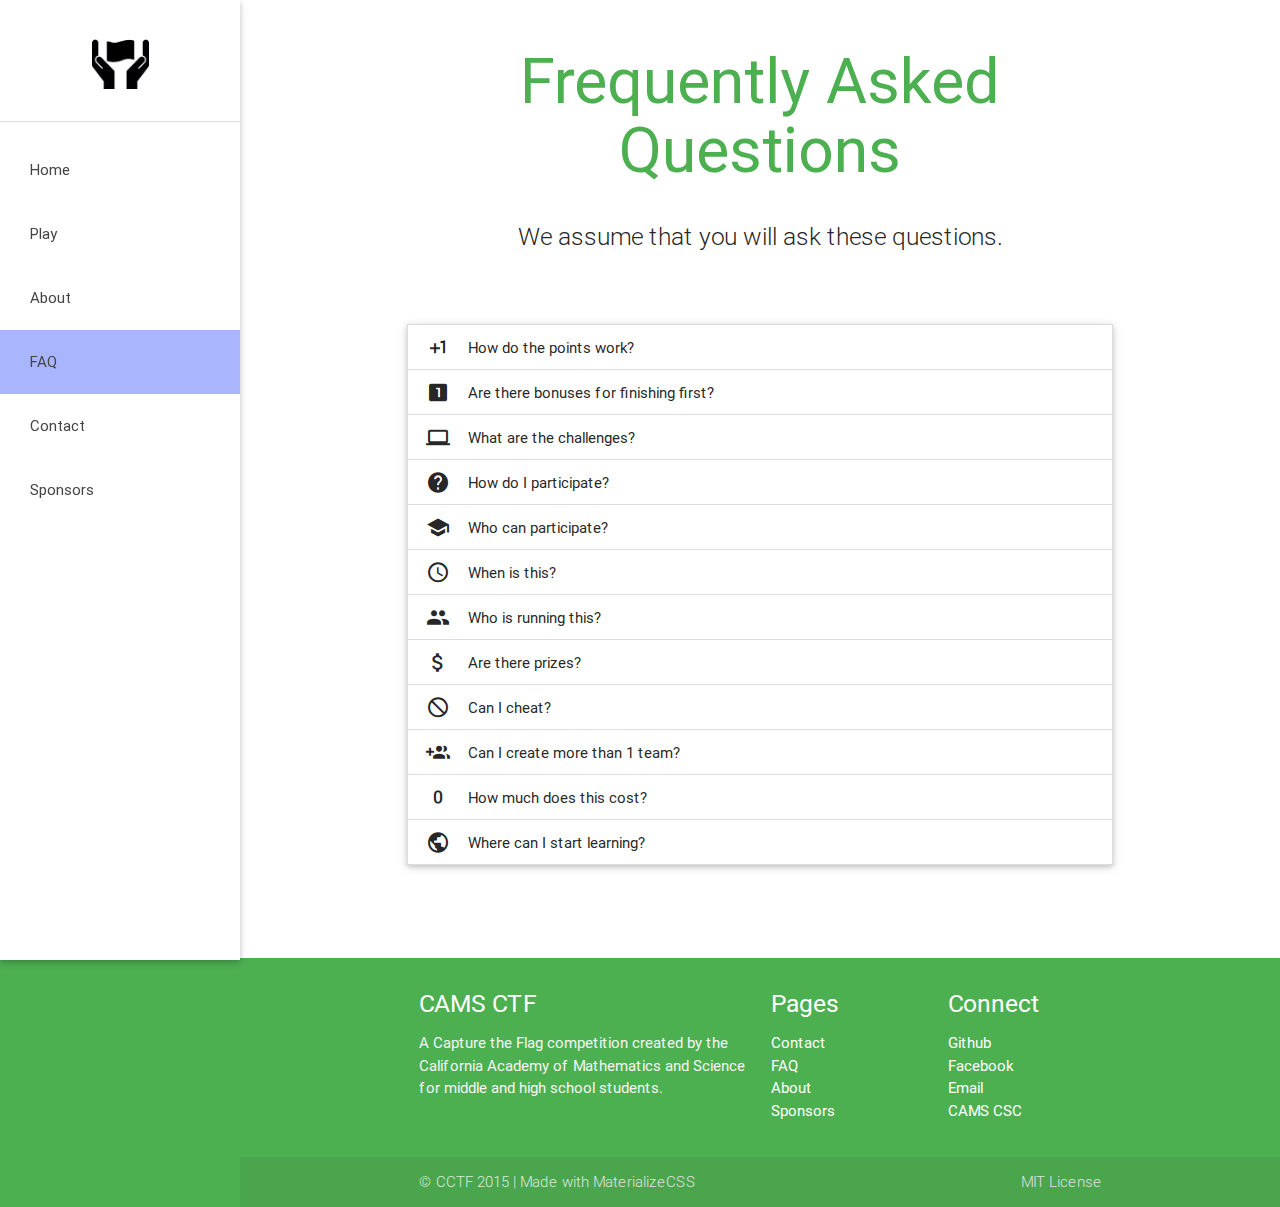
<file: faq.html>
<!DOCTYPE html>
<html lang="en">

<head>
	<meta name="theme-color" content="#1B5E20">
    <meta http-equiv="Content-Type" content="text/html; charset=UTF-8" />
    <meta name="viewport" content="width=device-width, initial-scale=1, maximum-scale=1.0, user-scalable=no" />
	<meta name="description"  content="We assume that you will ask these questions." />
	<meta name="keywords"  content="ctf, cctf, cams, capture, flag, hack, competition" />
    <title>FAQ - CAMS Capture the Flag</title>
    <!-- Favicon -->
    <link rel="apple-touch-icon" sizes="57x57" href="/apple-touch-icon-57x57.png">
    <link rel="apple-touch-icon" sizes="114x114" href="/apple-touch-icon-114x114.png">
    <link rel="apple-touch-icon" sizes="72x72" href="/apple-touch-icon-72x72.png">
    <link rel="apple-touch-icon" sizes="144x144" href="/apple-touch-icon-144x144.png">
    <link rel="apple-touch-icon" sizes="60x60" href="/apple-touch-icon-60x60.png">
    <link rel="apple-touch-icon" sizes="120x120" href="/apple-touch-icon-120x120.png">
    <link rel="apple-touch-icon" sizes="76x76" href="/apple-touch-icon-76x76.png">
    <link rel="apple-touch-icon" sizes="152x152" href="/apple-touch-icon-152x152.png">
    <link rel="apple-touch-icon" sizes="180x180" href="/apple-touch-icon-180x180.png">
    <link rel="icon" type="image/png" href="/favicon-192x192.png" sizes="192x192">
    <link rel="icon" type="image/png" href="/favicon-160x160.png" sizes="160x160">
    <link rel="icon" type="image/png" href="/favicon-96x96.png" sizes="96x96">
    <link rel="icon" type="image/png" href="/favicon-16x16.png" sizes="16x16">
    <link rel="icon" type="image/png" href="/favicon-32x32.png" sizes="32x32">
    <meta name="msapplication-TileColor" content="#da532c">
    <meta name="msapplication-TileImage" content="/mstile-144x144.png">
    <!-- CSS  -->
    <link href="css/materialize.min.css" type="text/css" rel="stylesheet" media="screen,projection" />
    <link href="css/style.css" type="text/css" rel="stylesheet" media="screen,projection" />
</head>

<body>
	<header>
		<div class="container"><a href="#" data-activates="nav-mobile" class="button-collapse top-nav hide-on-large-only"><i class="medium mdi-navigation-menu indigo-text text-accent-2"></i></a></div>
		<ul id="nav-mobile" class="side-nav fixed">
			<li class="logo"><a id="logo-container" href="/" class="brand-logo">
				<object id="front-page-logo" type="image/png" data="logo.png"></object></a></li>
			<li><a href="/">Home</a></li>
			<li><a href="http://play.camsctf.com">Play</a></li>
			<li><a href="/about">About</a></li>
			<li class="active"><a href="/faq">FAQ</a></li>
			<li><a href="/contact">Contact</a></li>
			<li><a href="/sponsors">Sponsors</a></li>
		</ul>
	</header>
	
	<main>
		<div class="section no-pad-bot" id="index-banner">
			<div class="container">
				<h1 class="header center green-text">Frequently Asked Questions</h1>
				<div class="row center">
					<h5 class="header col s12 light">We assume that you will ask these questions.</h5>
				</div>
			</div>
		</div>
		
		<br>

		<div class="container">
			<div class="section">
				<div class="row">
					<ul class="collapsible">
						<li>
							<div class="collapsible-header"><i class="mdi-social-plus-one"></i>How do the points work?</div>
							<div class="collapsible-body">
								<p>Your team will be awarded two types of points. <b>Base Points</b> are solely used for your score. <b>Interact Points</b> can be used to attack other teams and knock down their score. <b>Interact Points</b> also act as a buffer to defend against incoming by being depleted before <b>Base Points</b>. For every challenge your team completes, your team will receive the number of <b>Base Points </b> indicated by the challenge. Your team will also receive around 20% of the challenge’s value as <b>Interact Points</b>. Note that only your <b>Base Points</b> count toward your final score.</p>
							</div>
						</li>
						<li>
							<div class="collapsible-header"><i class="mdi-image-looks-one"></i>Are there bonuses for finishing first?</div>
							<div class="collapsible-body">
								<p>Yes! Speed is encouraged. The first team that completes a challenge will receive a 3% score bonus. Teams that finish the challenge second or third will receive 2% and 1% respectively. The minimum values for bonuses are 3 points, 2 points, and 1 points respective for first, second, and third (in the case that 3% is less than 3 points, etc.).</p>
							</div>
						</li>
						<li>
							<div class="collapsible-header"><i class="mdi-hardware-computer"></i>What are the challenges?</div>
							<div class="collapsible-body">
								<p>The challenges will fall into one of the following categories: cryptography, forensics, exploitation, programming, reconnaissance, and miscellaneous.</p>
							</div>
						</li>
						<li>
							<div class="collapsible-header"><i class="mdi-action-help"></i>How do I participate?</div>
							<div class="collapsible-body">
								<p>Team registration is now open. Click <a href="http://play.camsctf.com">here</a> to register.</p>
							</div>
						</li>
						<li>
							<div class="collapsible-header"><i class="mdi-social-school"></i>Who can participate?</div>
							<div class="collapsible-body">
								<p>Anyone can participate. However, only teams composed of students currently enrolled in middle school or high school in the United States will be eligible for awards.</p>
							</div>
						</li>
						<li>
							<div class="collapsible-header"><i class="mdi-device-access-time"></i>When is this?</div>
							<div class="collapsible-body">
								<p>The competition will begin on April 18th at 12:00 AM UTC (<a target="_blank" href="http://www.convert-unix-time.com/?t=1429315200">1429315200</a>) and end on April 25th at 5:01 AM UTC (<a target="_blank" href="http://www.convert-unix-time.com/?t=1429938060">1429938060</a>). Click on the links to see what it would be in your time zone.</p>
							</div>
						</li>
						<li>
							<div class="collapsible-header"><i class="mdi-social-group"></i>Who is running this?</div>
							<div class="collapsible-body">
								<p>CAMS CSC is the main maintainer of this competition.</p>
							</div>
						</li>
						<li>
							<div class="collapsible-header"><i class="mdi-editor-attach-money"></i>Are there prizes?</div>
							<div class="collapsible-body">
								<p>Aside from knowledge, there will be <a href="/about#prizes">prizes</a> awarded to top placing teams.</p>
							</div>
						</li>
						<li>
							<div class="collapsible-header"><i class="mdi-av-not-interested"></i>Can I cheat?</div>
							<div class="collapsible-body">
								<p>Absolutely not. Sharing flags with other teams is not permitted under any circumstances. Teams caught cheating will be immediately disqualified.</p>
							</div>
						</li>
						<li>
							<div class="collapsible-header"><i class="mdi-social-group-add"></i>Can I create more than 1 team?</div>
							<div class="collapsible-body">
								<p>No. There is no point in creating multiple accounts. Teams found with duplicated accounts will be disqualified.</p>
							</div>
						</li>
						<li>
							<div class="collapsible-header"><i class="mdi-image-exposure-zero"></i>How much does this cost?</div>
							<div class="collapsible-body">
								<p>Nothing! $0.00.</p>
							</div>
						</li>
						<li>
							<div class="collapsible-header"><i class="mdi-social-public"></i>Where can I start learning?</div>
							<div class="collapsible-body">
								<p>While this competition will provide you with hints along the way, you can begin learning by viewing our incomplete <a target="_blank" href="http://bobbyluig.gitbooks.io/csc-learn/">GitBook</a>. You can also look at other CTF competitions by searching on Google or try out sample challenges on the <a href="/about">About</a> page.</p>
							</div>
						</li>
					</ul>
				</div>
			</div>
		</div>
		<br>
	</main>
	
	<footer class="green page-footer">
		<div class="container">
			<div class="row">
				<div class="col l6 s12">
					<h5 class="white-text">CAMS CTF</h5>
					<p class="grey-text text-lighten-4">A Capture the Flag competition created by the California Academy of Mathematics and Science for middle and high school students.</p>
				</div>
				<div class="col l3 s12">
					<h5 class="white-text">Pages</h5>
					<ul>
						<li><a class="white-text" href="/contact">Contact</a>
						</li>
						<li><a class="white-text" href="/faq">FAQ</a>
						</li>
						<li><a class="white-text" href="/about">About</a>
						</li>
						<li><a class="white-text" href="/sponsors">Sponsors</a>
						</li>
					</ul>
				</div>
				<div class="col l3 s12">
					<h5 class="white-text">Connect</h5>
					<ul>
						<li><a class="white-text" href="https://github.com/CAMSCSC">Github</a>
						</li>
						<li><a class="white-text" href="https://www.facebook.com/groups/1418538045055499/">Facebook</a>
						</li>
						<li><a class="white-text" href="mailto:contact@camsctf.com">Email</a>
						</li>
						<li><a class="white-text" href="http://camscsc.org/">CAMS CSC</a>
						</li>
					</ul>
				</div>
			</div>
		</div>
		<div class="footer-copyright">
			<div class="container">
			 	&copy; CCTF 2015 | Made with <a class="grey-text text-lighten-2" href="http://materializecss.com/">MaterializeCSS</a>
				<a class="grey-text text-lighten-2 right" href="https://github.com/bobbyluig/CCTF_Home/blob/master/LICENSE">MIT License</a>
			</div>
		</div>
	</footer>

    <script src="https://ajax.googleapis.com/ajax/libs/jquery/2.1.3/jquery.min.js"></script>
    <script src="js/materialize.min.js"></script>
	<script>
		(function(i,s,o,g,r,a,m){i['GoogleAnalyticsObject']=r;i[r]=i[r]||function(){(i[r].q=i[r].q||[]).push(arguments)},i[r].l=1*new Date();a=s.createElement(o),m=s.getElementsByTagName(o)[0];a.async=1;a.src=g;m.parentNode.insertBefore(a,m)})(window,document,'script','//www.google-analytics.com/analytics.js','ga');ga('create', 'UA-59224610-1', 'auto');ga('send', 'pageview');
		$(function(){$('.button-collapse').sideNav();});
	</script>
</body>

</html>
</file>
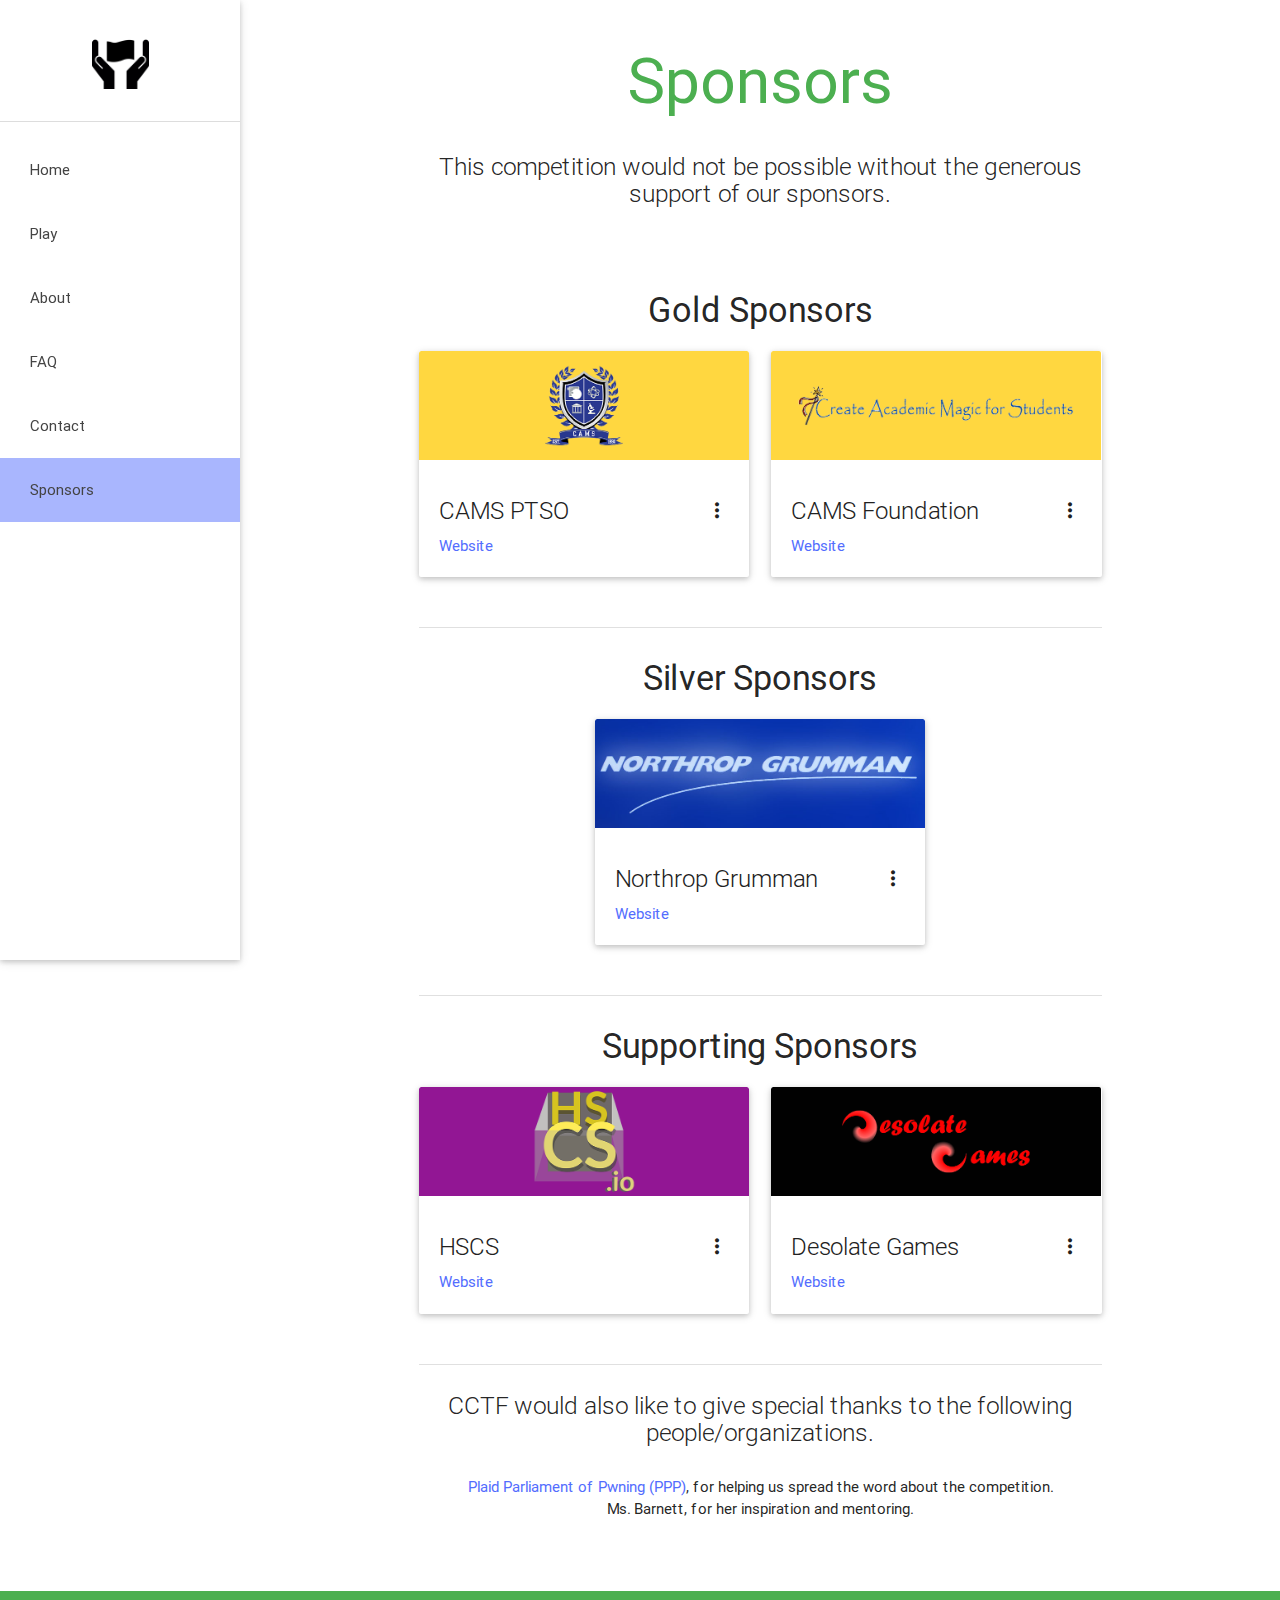
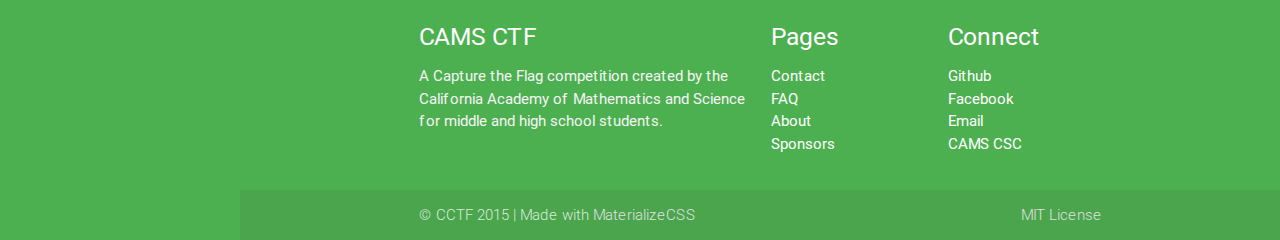
<file: sponsors.html>
<!DOCTYPE html>
<html lang="en">

<head>
	<meta name="theme-color" content="#1B5E20">
    <meta http-equiv="Content-Type" content="text/html; charset=UTF-8" />
    <meta name="viewport" content="width=device-width, initial-scale=1, maximum-scale=1.0, user-scalable=no" />
	<meta name="description"  content="This competition would not be possible without the generous support of our sponsors." />
	<meta name="keywords"  content="ctf, cctf, cams, capture, flag, hack, competition" />
    <title>Sponsors - CAMS Capture the Flag</title>
    <!-- Favicon -->
    <link rel="apple-touch-icon" sizes="57x57" href="/apple-touch-icon-57x57.png">
    <link rel="apple-touch-icon" sizes="114x114" href="/apple-touch-icon-114x114.png">
    <link rel="apple-touch-icon" sizes="72x72" href="/apple-touch-icon-72x72.png">
    <link rel="apple-touch-icon" sizes="144x144" href="/apple-touch-icon-144x144.png">
    <link rel="apple-touch-icon" sizes="60x60" href="/apple-touch-icon-60x60.png">
    <link rel="apple-touch-icon" sizes="120x120" href="/apple-touch-icon-120x120.png">
    <link rel="apple-touch-icon" sizes="76x76" href="/apple-touch-icon-76x76.png">
    <link rel="apple-touch-icon" sizes="152x152" href="/apple-touch-icon-152x152.png">
    <link rel="apple-touch-icon" sizes="180x180" href="/apple-touch-icon-180x180.png">
    <link rel="icon" type="image/png" href="/favicon-192x192.png" sizes="192x192">
    <link rel="icon" type="image/png" href="/favicon-160x160.png" sizes="160x160">
    <link rel="icon" type="image/png" href="/favicon-96x96.png" sizes="96x96">
    <link rel="icon" type="image/png" href="/favicon-16x16.png" sizes="16x16">
    <link rel="icon" type="image/png" href="/favicon-32x32.png" sizes="32x32">
    <meta name="msapplication-TileColor" content="#da532c">
    <meta name="msapplication-TileImage" content="/mstile-144x144.png">
    <!-- CSS  -->
    <link href="css/materialize.min.css" type="text/css" rel="stylesheet" media="screen,projection" />
    <link href="css/style.css" type="text/css" rel="stylesheet" media="screen,projection" />
</head>

<body>
	<header>
		<div class="container"><a href="#" data-activates="nav-mobile" class="button-collapse top-nav hide-on-large-only"><i class="medium mdi-navigation-menu indigo-text text-accent-2"></i></a></div>
		<ul id="nav-mobile" class="side-nav fixed">
			<li class="logo"><a id="logo-container" href="/" class="brand-logo">
				<object id="front-page-logo" type="image/png" data="logo.png"></object></a></li>
			<li><a href="/">Home</a></li>
			<li><a href="http://play.camsctf.com">Play</a></li>
			<li><a href="/about">About</a></li>
			<li><a href="/faq">FAQ</a></li>
			<li><a href="/contact">Contact</a></li>
			<li class="active"><a href="/sponsors">Sponsors</a></li>
		</ul>
	</header>
	
	<main>
		<div class="section no-pad-bot" id="index-banner">
			<div class="container">
				<h1 class="header center green-text">Sponsors</h1>
				<div class="row center">
					<h5 class="header col s12 light">This competition would not be possible without the generous support of our sponsors.</h5>
				</div>
			</div>
		</div>
		
		<br>

		<div class="container">
		
			<div class="section">			
				<h4 class="col s12 center">Gold Sponsors</h4>
				<div class="row">
					<div class="col m6 s12">
						<div class="card">
							<div class="card-image waves-effect waves-block waves-light">
								<img class="activator" src="logos/ptso.png">
							</div>
							<div class="card-content">
								<span class="card-title activator grey-text text-darken-4">CAMS PTSO <i class="mdi-navigation-more-vert right"></i></span>
								<p><a href="http://www.camsptso.com/" target="_blank">Website</a></p>
							</div>
							<div class="card-reveal">
								<span class="card-title grey-text text-darken-4">CAMS PTSO<i class="mdi-navigation-close right"></i></span>
								<p>CAMS PTSO is a parent-teacher organization that sponsors many CAMS activities. CCTF especially thanks CAMS PTSO for helping us kick-start the competition.</p>
							</div>
						</div>
					</div>
					
					<div class="col m6 s12">
						<div class="card">
							<div class="card-image waves-effect waves-block waves-light">
								<img class="activator" src="logos/foundation.png">
							</div>
							<div class="card-content">
								<span class="card-title activator grey-text text-darken-4">CAMS Foundation<i class="mdi-navigation-more-vert right"></i></span>
								<p><a href="http://www.createacademicmagic.com/" target="_blank">Website</a></p>
							</div>
							<div class="card-reveal">
								<span class="card-title grey-text text-darken-4">CAMS Foundation<i class="mdi-navigation-close right"></i></span>
								<p>Create Academic Magic for Students is a foundation affiliated with CAMS PTSO. CCTF thanks the foundation for its sponsorship.</p>
							</div>
						</div>
					</div>
				</div>
			</div>
				
			<div class="divider"></div>
				
			<div class="section">			
				<h4 class="col s12 center">Silver Sponsors</h4>
				<div class="row">
					<div class="col m6 s12 offset-m3">
						<div class="card">
							<div class="card-image waves-effect waves-block waves-light">
								<img class="activator" src="logos/ng.jpg">
							</div>
							<div class="card-content">
								<span class="card-title activator grey-text text-darken-4">Northrop Grumman <i class="mdi-navigation-more-vert right"></i></span>
								<p><a href="http://www.northropgrumman.com/" target="_blank">Website</a></p>
							</div>
							<div class="card-reveal">
								<span class="card-title grey-text text-darken-4">Northrop Grumman<i class="mdi-navigation-close right"></i></span>
								<p>CCTF thanks Northrop Grumman for generously supporting our competition. Northrop Grumman has been a long corporate partner of the California Academy of Mathematics and Science.</p>
							</div>
						</div>
					</div>
				</div>
			</div>
			
			<div class="divider"></div>
			
			<div class="section">			
				<h4 class="col s12 center">Supporting Sponsors</h4>
				<div class="row">		
					<div class="col m6 s12">
						<div class="card">
							<div class="card-image waves-effect waves-block waves-light">
								<img class="activator" width="auto" src="logos/hscs.png">
							</div>
							<div class="card-content">
								<span class="card-title activator grey-text text-darken-4">HSCS<i class="mdi-navigation-more-vert right"></i></span>
								<p><a href="http://www.hscs.io/" target="_blank">Website</a></p>
							</div>
							<div class="card-reveal">
								<span class="card-title grey-text text-darken-4">HSCS <i class="mdi-navigation-close right"></i></span>
								<p>HSCS is a high school organization promoting computer science education. CCTF thanks HSCS for helping out with various aspects of the competition.</p>
							</div>
						</div>
					</div>
					
					<div class="col m6 s12">
						<div class="card">
							<div class="card-image waves-effect waves-block waves-light">
								<img class="activator" width="auto" src="logos/dg.png">
							</div>
							<div class="card-content">
								<span class="card-title activator grey-text text-darken-4">Desolate Games<i class="mdi-navigation-more-vert right"></i></span>
								<p><a href="http://www.desolategames.com" target="_blank">Website</a></p>
							</div>
							<div class="card-reveal">
								<span class="card-title grey-text text-darken-4">Desolate Games <i class="mdi-navigation-close right"></i></span>
								<p>Desolate games is a company founded by CCTF co-creator, Oskar Wirga. CCTF thanks Desolate Games for sponsoring this competition.</p>
							</div>
						</div>
					</div>
				</div>	
			</div>
	
			<div class="divider"></div>
			
			<div class="section" id="thanks">
				<div class="row center">
					<h5 class="header col s12 light">CCTF would also like to give special thanks to the following people/organizations.</h5>
				</div>
				<div class="row center">
					<ul>
						<li><a href="http://pwning.net" target="_blank">Plaid Parliament of Pwning (PPP)</a>, for helping us spread the word about the competition.</li>
						<li>Ms. Barnett, for her inspiration and mentoring.</li>
					</ul>
				</div>
			</div>	
		</div>
		

	</main>

	<footer class="green page-footer">
		<div class="container">
			<div class="row">
				<div class="col l6 s12">
					<h5 class="white-text">CAMS CTF</h5>
					<p class="grey-text text-lighten-4">A Capture the Flag competition created by the California Academy of Mathematics and Science for middle and high school students.</p>
				</div>
				<div class="col l3 s12">
					<h5 class="white-text">Pages</h5>
					<ul>
						<li><a class="white-text" href="/contact">Contact</a>
						</li>
						<li><a class="white-text" href="/faq">FAQ</a>
						</li>
						<li><a class="white-text" href="/about">About</a>
						</li>
						<li><a class="white-text" href="/sponsors">Sponsors</a>
						</li>
					</ul>
				</div>
				<div class="col l3 s12">
					<h5 class="white-text">Connect</h5>
					<ul>
						<li><a class="white-text" href="https://github.com/CAMSCSC">Github</a>
						</li>
						<li><a class="white-text" href="https://www.facebook.com/groups/1418538045055499/">Facebook</a>
						</li>
						<li><a class="white-text" href="mailto:contact@camsctf.com">Email</a>
						</li>
						<li><a class="white-text" href="http://camscsc.org/">CAMS CSC</a>
						</li>
					</ul>
				</div>
			</div>
		</div>
		<div class="footer-copyright">
			<div class="container">
			 	&copy; CCTF 2015 | Made with <a class="grey-text text-lighten-2" href="http://materializecss.com/">MaterializeCSS</a>
				<a class="grey-text text-lighten-2 right" href="https://github.com/bobbyluig/CCTF_Home/blob/master/LICENSE">MIT License</a>
			</div>
		</div>
	</footer>

    <script src="https://ajax.googleapis.com/ajax/libs/jquery/2.1.3/jquery.min.js"></script>
    <script src="js/materialize.min.js"></script>
	<script>
		(function(i,s,o,g,r,a,m){i['GoogleAnalyticsObject']=r;i[r]=i[r]||function(){(i[r].q=i[r].q||[]).push(arguments)},i[r].l=1*new Date();a=s.createElement(o),m=s.getElementsByTagName(o)[0];a.async=1;a.src=g;m.parentNode.insertBefore(a,m)})(window,document,'script','//www.google-analytics.com/analytics.js','ga');ga('create', 'UA-59224610-1', 'auto');ga('send', 'pageview');
		$(function(){$('.button-collapse').sideNav();});
	</script>
</body>

</html>
</file>
<file: css/style.css>
@media only screen and (min-width : 993px) {
	header, main, footer {
		padding-left: 240px;
	};
}

.icon-block {
	padding: 0 15px;
}

.input-field input[type=text]:focus + label, .input-field input[type=password]:focus + label, .input-field input[type=email]:focus + label, .input-field input[type=date]:focus + label, .input-field textarea:focus + label {
	color: #536dfe;
}

.input-field .prefix.active {
	color: #536dfe;
}

input[type=text]:focus, input[type=password]:focus, input[type=email]:focus, input[type=date]:focus, textarea:focus {
	border-bottom: 1px solid #536dfe;
	-webkit-box-shadow: 0 1px 0 0 #536dfe;
	-moz-box-shadow: 0 1px 0 0 #536dfe;
	box-shadow: 0 1px 0 0 #536dfe;
}

@media only screen and (min-width : 601px) and (max-width : 992px) {
	.modal {
		width: 80%;
	};
}

@media only screen and (max-width : 600px) {
	.modal {
		width: 100%;
	};
}

ul.side-nav.fixed li.logo {
	text-align: center;
	margin-top: 32px;
	margin-bottom: 16px;
	border-bottom: 1px solid #ddd;
}

ul.side-nav.fixed li.logo:hover {
	background-color: transparent;
}

#logo-container {
	height: 57px;
	margin-bottom: 32px;
}

#front-page-logo {
	display: inline-block;
	height: 100%;
	pointer-events: none;
};

@media only screen and (max-width : 992px) {
	header, main, footer {
		padding-left: 0;
	};
}

a, .card a, .card a:hover {
	color: #536dfe;
}

ul.side-nav.full li, ul.side-nav.fixed li {
	transition: background-color 0.3s ease 0s;
	line-height: 64px;
}

ul.side-nav.full li:hover, ul.side-nav.fixed li:hover {
	background-color: #edf0fe;
}

ul.side-nav.full li.active, ul.side-nav.fixed li.active {
	background-color: #a9b6fe;
}

input[type=text]:focus, input[type=password]:focus, input[type=email]:focus, input[type=date]:focus, input[type=tel]:focus, input[type=number]:focus, textarea:focus.materialize-textarea {
	border-bottom: 1px solid #536dfe;
	-webkit-box-shadow: 0 1px 0 0 #536dfe;
	-moz-box-shadow: 0 1px 0 0 #536dfe;
	box-shadow: 0 1px 0 0 #536dfe;
}

.input-field input[type=text]:focus+label, .input-field input[type=password]:focus+label, .input-field input[type=email]:focus+label, .input-field input[type=date]:focus+label, .input-field input[type=tel]:focus+label, .input-field input[type=number]:focus+label, .input-field textarea:focus.materialize-textarea+label {
	color: #536dfe;
}

.card .card-action {
	border-top: 1px solid #B6B6B6;
}

body {
	display: flex;
	height: 100vh;
	flex-direction: column;
	overflow-y: scroll;
}

header, footer {
	flex-shrink: 0;
}

main {
	flex: 1 0 auto;
}

.card a {
	margin-right: 0;
	text-transform: none;
}

b {
	color: #536dfe;
}

#slide-out, #nav-mobile {
	overflow-y: auto;
}

.rules li:before, .thanks li:before {
	content: "> ";
	color: #536dfe;
	font-weight: bold;
}

.thanks li:after {
	content: " <";
	color: #536dfe;
	font-weight: bold;
}

.thanks {
	font-size: 1.1em;
}
</file>
